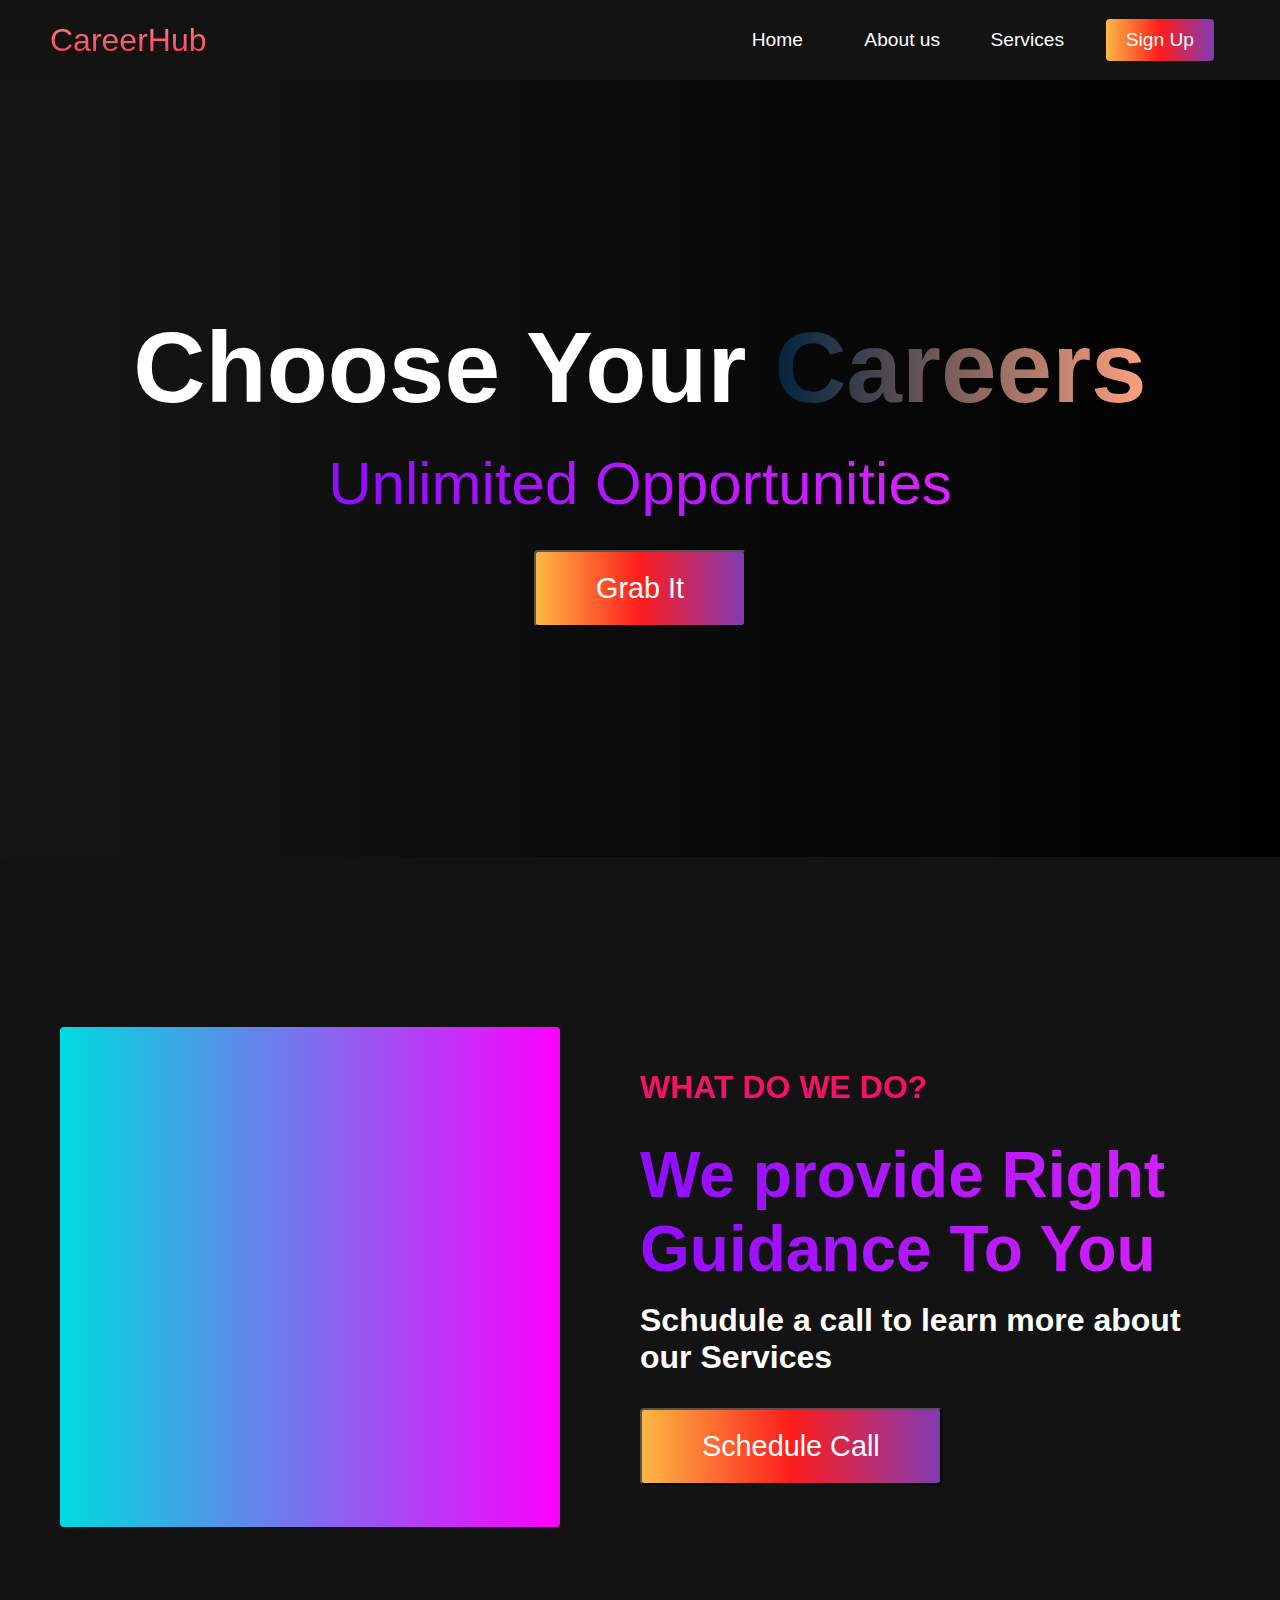
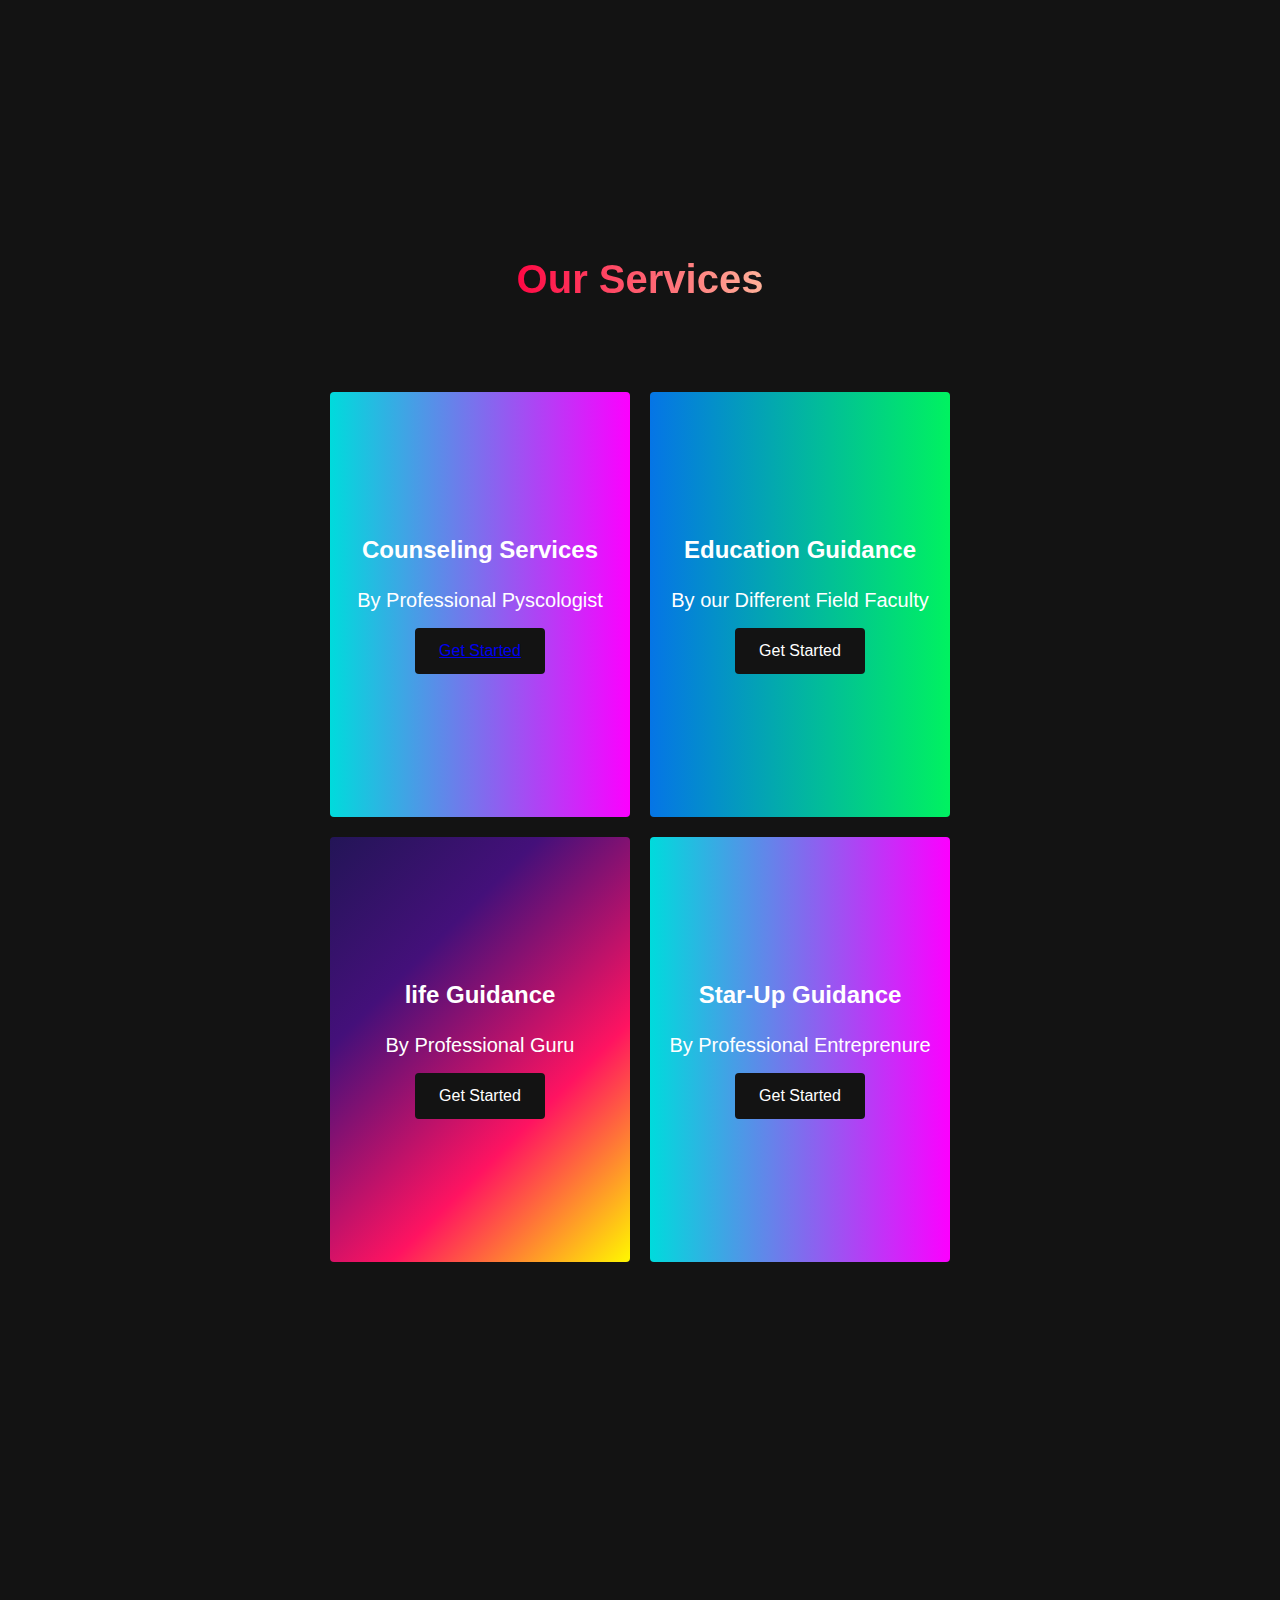
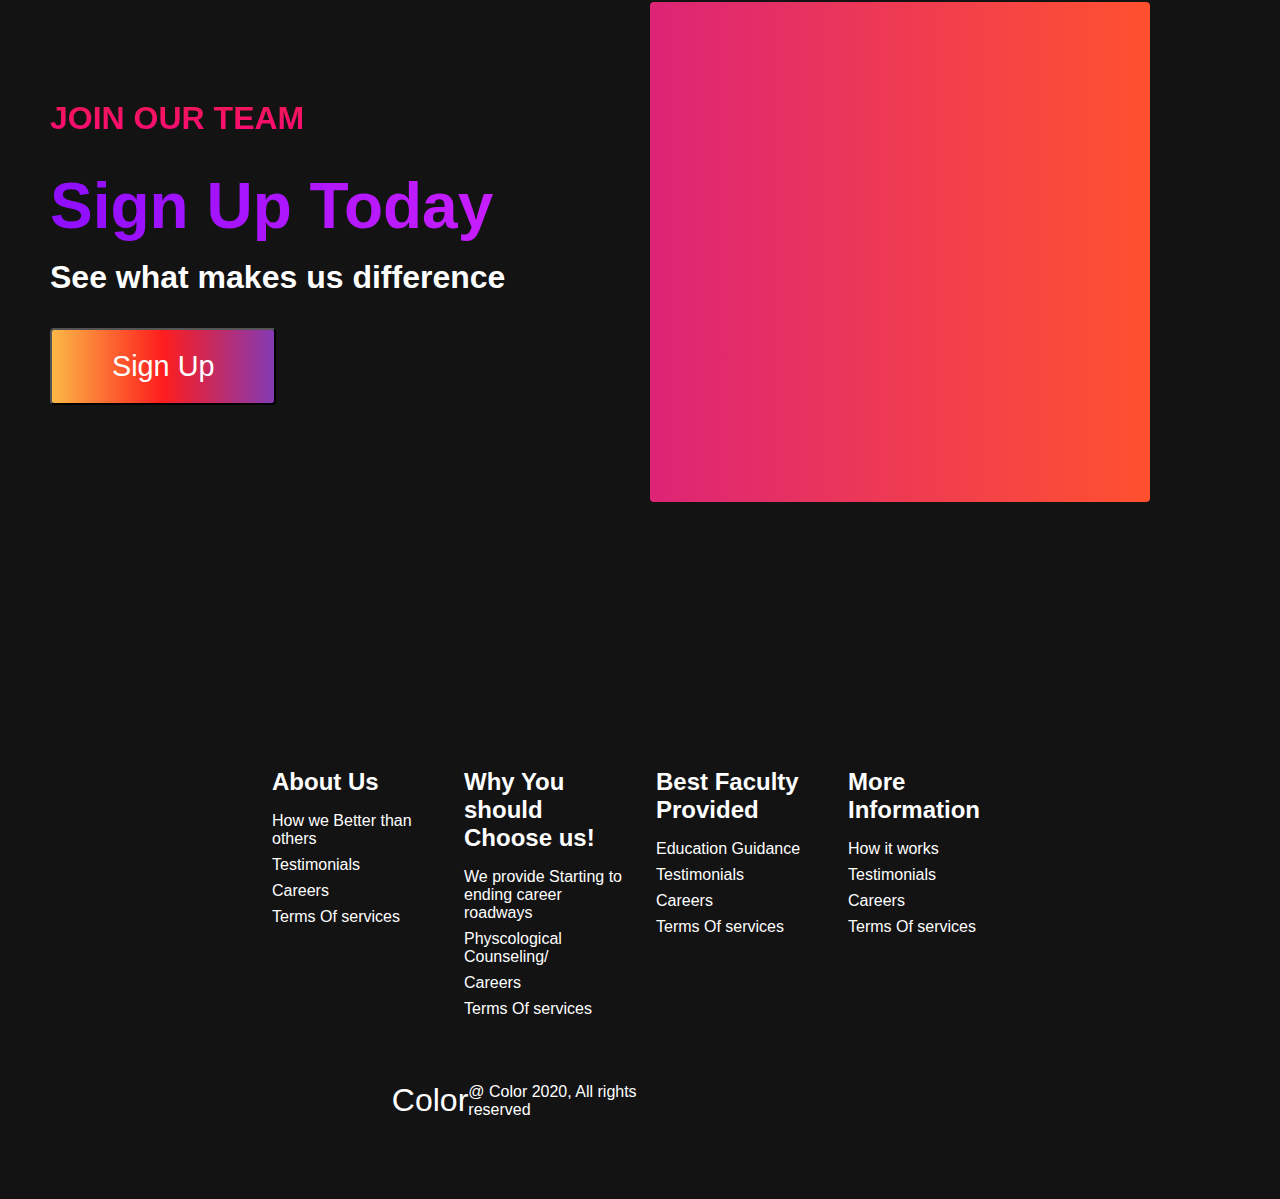
<file: index.html>
<!DOCTYPE html>
<html lang="en">
  <head>
    <meta charset="UTF-8" />
    <meta http-equiv="X-UA-Compatible" content="IE=edge" />
    <meta name="viewport" content="width=device-width, initial-scale=1.0" />
    <title>Welcome To CareerHUb Enchance Your Knowledge With Us!</title>
    <link rel="stylesheet" href="style.css" />
    <link
      rel="stylesheet"
      href="https://cdnjs.cloudflare.com/ajax/libs/font-awesome/6.1.1/css/all.min.css"
      integrity="sha512-KfkfwYDsLkIlwQp6LFnl8zNdLGxu9YAA1QvwINks4PhcElQSvqcyVLLD9aMhXd13uQjoXtEKNosOWaZqXgel0g=="
      crossorigin="anonymous"
      referrerpolicy="no-referrer"
    />
  </head>
  <body>
    <!-- Navbar section  -->

    <nav class="navbar">
      <div class="navbar__container">
        <a href="#home" id="navbar__logo">CareerHub</a>
        <div class="navbar__toggle" id="mobile-menu">
          <span class="bar"></span>
          <span class="bar"></span>
          <span class="bar"></span>
        </div>
        <ul class="navbar__menu">
          <li class="navbar__item">
            <a href="#home" class="navbar__links" id="home-page">Home</a>
          </li>

          <li class="navbar__item">
            <a href="#about" class="navbar__links" id="about-page">About us</a>
          </li>

          <li class="navbar__item">
            <a href="#home" class="navbar__links" id="services-page"
              >Services</a
            >
          </li>

          <li class="navbar__btn">
            <a href="login.html" target="_blank" class="button" id="Signup">Sign Up</a>
          </li>
        </ul>
      </div>
    </nav>

    <!-- Main heading  -->

    <div class="hero" id="home">
      <div class="hero__container">
        <h1 class="hero__heading">Choose Your <span>Careers</span></h1>
        <p class="hero__description">Unlimited Opportunities</p>
        <button class="main__btn"><a href="https://careerhub.website/" target="_blank">Grab It</a></button>
      </div>
    </div>

    <!-- About section -->
    <div class="main" id="about">
      <div class="main__container">
        <div class="main__img--container">
          <div class="main__img--card"><i class="fas fa-layer-group"></i></div>
        </div>
        <div class="main__content">
          <h1>What do we do?</h1>
          <h2>We provide Right Guidance To You</h2>
          <p>Schudule a call to learn more about our Services</p>
          <button class="main__btn"><a href="http://papermd.com/" target="_blank">Schedule Call</a></button>
        </div>
      </div>
    </div>

    <!-- Services Section -->
    <div class="services" id="services">
      <h1>Our Services</h1>
      <div class="services__wrapper">
        <div class="services__card">
          <h2>Counseling Services</h2>
          <p>By Professional Pyscologist</p>
          <div class="services__btn"><button> <a href="https://gainknowledgewithvicky.blogspot.com/?m=1" target="_blank"> Get Started </a></button></div>
        </div>

        <div class="services__card">
          <h2>Education Guidance</h2>
          <p>By our Different Field Faculty</p>
          <div class="services__btn"><button> Get Started</button></div>
        </div>

        <div class="services__card">
          <h2>life Guidance</h2>
          <p>By Professional Guru</p>
          <div class="services__btn"><button>Get Started</button></div>
        </div>

        <div class="services__card">
          <h2>Star-Up Guidance </h2>
          <p>By Professional Entreprenure</p>
          <div class="services__btn"><button>Get Started</button></div>
        </div>
      </div>
    </div>

    <!-- Features Section -->

    <div class="main" id="sign-up">
      <div class="main__container">
        <div class="main__content">
          <h1>Join Our Team</h1>
          <h2>Sign Up Today</h2>
          <p>See what makes us difference</p>
          <button class="main__btn"><a href="login.html">Sign Up</a></button>
        </div>
        <div class="main__img--container">
          <div class="main__img--card" id="card-2">
            <i class="fas fa-users"></i>
          </div>
        </div>
      </div>
    </div>

    <!-- Footer section -->

    <div class="footer__container">
      <div class="footer__links">
        <div class="footer__link--wrapper">
          <div class="footer__link--items">
            <h2>About Us</h2>
            <a href="/sign-up">How we Better than others</a>
            <a href="/sign-up">Testimonials</a>
            <a href="/sign-up">Careers</a>
            <a href="/sign-up">Terms Of services</a>
          </div>

          <div class="footer__link--items">
            <h2>Why You should Choose us!</h2>
            <a href="/sign-up">We provide Starting to ending career roadways</a>
            <a href="/sign-up">Physcological Counseling/</a>
            <a href="/sign-up">Careers</a>
            <a href="/sign-up">Terms Of services</a>
          </div>
        </div>

        <div class="footer__link--wrapper">
          <div class="footer__link--items">
            <h2>Best Faculty Provided</h2>
            <a href="/sign-up">Education Guidance</a>
            <a href="/sign-up">Testimonials</a>
            <a href="/sign-up">Careers</a>
            <a href="/sign-up">Terms Of services</a>
          </div>

          <div class="footer__link--items">
            <h2>More Information</h2>
            <a href="/sign-up">How it works</a>
            <a href="/sign-up">Testimonials</a>
            <a href="/sign-up">Careers</a>
            <a href="/sign-up">Terms Of services</a>
          </div>
        </div>
      </div>

      <section class="social-media">
        <div class="social__media--wrap">
          <div class="footer__logo">
            <a href="/" id="footer__logo">Color</a>
          </div>

          <p class="website__rights"> @ Color 2020, All rights reserved</p>
          <div class="social__icons">
            <a href="/" class="social__icon--link" target="_blank"
              ><i class="fab fa-facebook"></i
            ></a>

            <a href="/" class="social__icon--link"
              ><i class="fab fa-instagram"></i
            ></a>

            <a href="/" class="social__icon--link"
              ><i class="fab fa-youtube"></i
            ></a>

            <a href="/" class="social__icon--link"
              ><i class="fab fa-linkedin"></i
            ></a>

            <a href="/" class="social__icon--link"
              ><i class="fab fa-twitter"></i
            ></a>
          </div>
        </div>
      </section>
    </div>

    <script src="app.js"></script>
  </body>
</html>
</file>
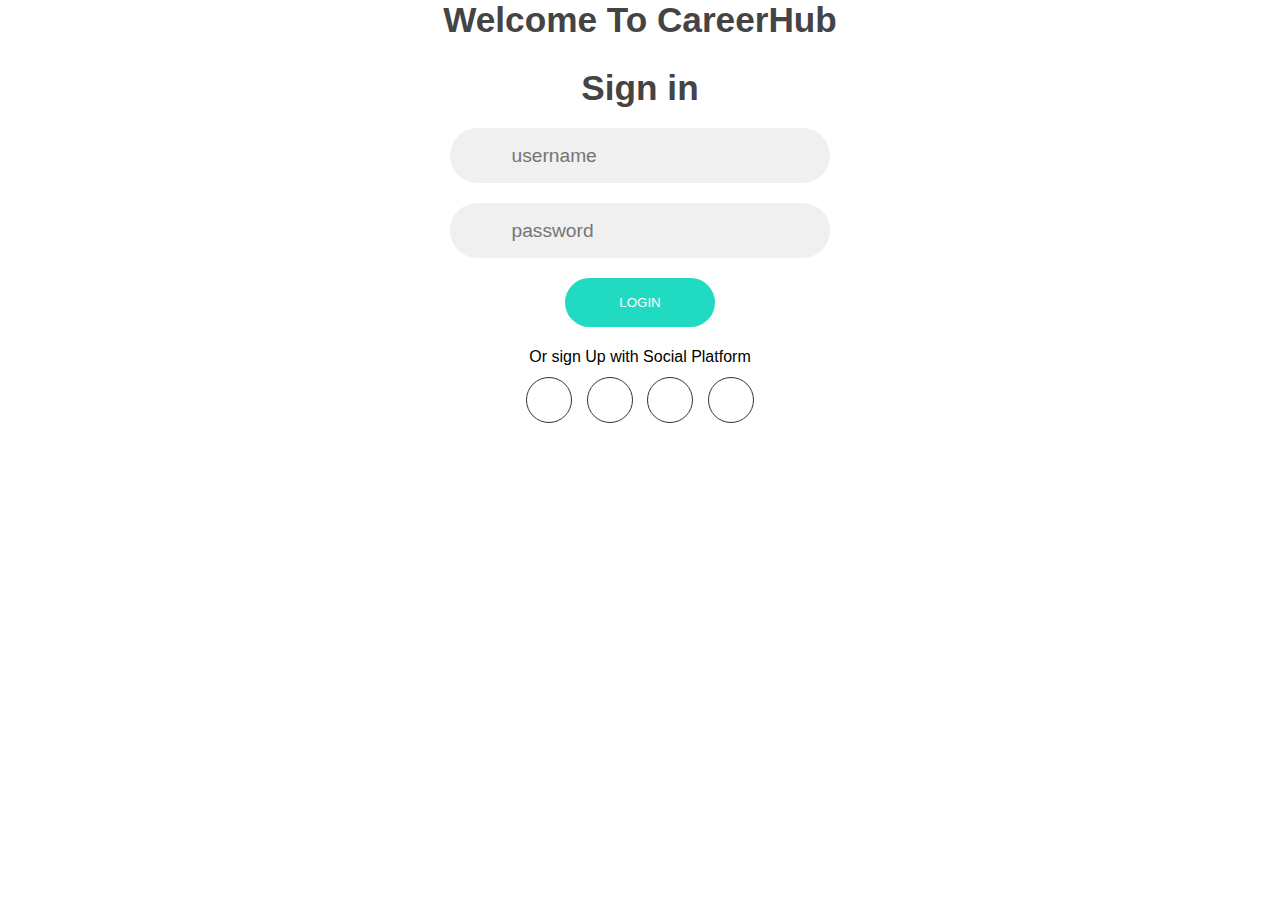
<file: login.html>
<!DOCTYPE html>
<html lang="en">
  <head>
    <meta charset="UTF-8" />
    <meta http-equiv="X-UA-Compatible" content="IE=edge" />
    <meta name="viewport" content="width=device-width, initial-scale=1.0" />
    <link
      rel="stylesheet"
      href="https://cdnjs.cloudflare.com/ajax/libs/font-awesome/6.1.1/css/all.min.css"
      integrity="sha512-KfkfwYDsLkIlwQp6LFnl8zNdLGxu9YAA1QvwINks4PhcElQSvqcyVLLD9aMhXd13uQjoXtEKNosOWaZqXgel0g=="
      crossorigin="anonymous"
      referrerpolicy="no-referrer"
    />
    <title>Register Here</title>
    <link rel="stylesheet" href="stylex.css" />
  </head>
  <body>
    <div class="container">
      <div class="forms-container">
        <div class="signin-signup">
          <form action="#" class="sign-in-form">
            <h1 class="title">Welcome To CareerHub</h2><br>
            <h2 class="title">Sign in</h2>
            <div class="input-field">
              <i class="fas fa-user"></i>
              <input type="text" placeholder="username" />
            </div>

            <div class="input-field">
              <i class="fas fa-lock"></i>
              <input type="password" placeholder="password" />
            </div>
            <input type="submit" class="btn solid" value="login">
            <p class="social-text">Or sign Up with Social Platform</p>
            <div class="social-media">
              <a href="#" class="social-icon">
                <i class="fab fa-facebook"></i>
              </a>

              <a href="#" class="social-icon">
                <i class="fab fa-instagram"></i>
              </a>

              <a href="#" class="social-icon">
                <i class="fab fa-linkedin"></i>
              </a>


              <a href="#" class="social-icon">
                <i class="fab fa-twitter"></i>
              </a>


            </div>
          </form>
        </div>
      </div>

      <div class="panels-container"></div>
    </div>

    <script src="app.js"></script>
  </body>
</html>
</file>
<file: style.css>
*{
    box-sizing: border-box;
    margin: 0;
    padding: 0;
    font-family: 'Kumbh Sans', sans-serif;
    scroll-behavior: smooth;
}
.navbar{
    background: #131313;
    height: 80px;
    display: flex;
    justify-content: center;
    align-items: center;
    font-size: 1.2rem;
    position: sticky;
    top: 0;
    z-index: 999;
}

.navbar__container{
    display: flex;
    justify-content: space-between;
    height: 80px;
    z-index: 1;
    width: 100%;
    max-width: 1300px;
    margin: 0 auto;
    padding: 0 50px;
}
#navbar__logo{
    background-color: #ff8177;
    background-image: linear-gradient(to top, #ff0844 0%, #ffb199 100%);
    background-size: 100%;
    -webkit-background-clip: text;
    -moz-background-clip: text;
    -webkit-text-fill-color: transparent;
    -moz-text-fill-color : transparent;
    display: flex;
    align-items: center;
    cursor: pointer;
    text-decoration: none;
    font-size: 2rem;
}

.navbar__menu{
    display: flex;
    align-items: center;
    list-style: none;
}
.navbar__item{
    height: 80px;
}
.navbar__links{
    color: #fff;
    display: flex;
    align-items: center;
    justify-content: center;
    width:125px ;
    text-decoration: none;
    height: 100%;
    transition: all 0.3s ease;
}

.navbar__btn{
    display: flex;
    justify-content: center;
    align-items: center;
    padding: 0 1rem;
    width: 100%;
}

.button{
    display: flex;
    justify-content: center;
    align-items: center;
    text-decoration: none;
    padding: 10px 20px;
    height: 100%;
    width: 100%;
    border: none;
    outline: none;
    border-radius: 4px;
    background: #833ab4;
    background: -webkit-linear-gradient(to right, #fcb845, #fd1d1d, #833ab4);
    background: linear-gradient(to right, #fcb845, #fd1d1d, #833ab4);
    color: #ffff;
    transition: all 0.3s ease;
}
.navbar__links:hover {
    color: #9518fc;
    transition: all 0.3s ease;
}

@media screen and (max-width: 960px){
    .navbar__container{
        display: flex;
        justify-content: space-between;
        z-index: 1;
        height: 80px;
        width: 100%;
        max-width: 1300px;
        padding: 0;
    }
    .navbar__menu{
        display: grid;
        grid-template-columns: auto;
        margin: 0;
        width: 100%;
        position: absolute;
        top: -1000px;
        opacity: 1;
        transition: all 0.5 ease;
        z-index: -1;
        /* background: #131313; */
    }

 .navbar__menu.active{
        background: #131313;
        top: 100%;
        opacity: 1;
        transition: all 0.5 ease;
        z-index: 99;
        height: 60vh;
        font-size: 1.6rem;
    }

#navbar__logo{
    padding-left: 25px;
}

.navbar__toggle .bar{
    width: 25px;
    height: 3px;
    margin: 5px;
    transition: all 0.3s ease-in-out;
    background: #fff;
}

.navbar__item{
    width: 100%;
}

.navbar__links{
    text-align: center;
    padding: 2rem;
    width: 100%;
    display: table;
    }

    .navbar__btn{
   padding-bottom: 2rem;
    }

.button{
    display: flex;
    justify-content: center;
    align-items: center;
    width: 80%;
    height: 80px;
    margin: 0;
}

#mobile-menu{
    position: absolute;
    top:20%;
    right: 5%;
    transform: translate(5%, 20%);
}
.navbar__toggle .bar{
    display: block;
    cursor: pointer;
}

#mobile-menu.is-active .bar:nth-child(2){
    opacity: 0;
}

#mobile-menu.is-active .bar:nth-child(1){
    transform: translateY(8px); rotate:(45deg);
}


#mobile-menu.is-active .bar:nth-child(3){
    transform: translateY(-8px); rotate:(-45deg);
}

}

/* Hero section */
.hero{
    background: #000000;
    background: linear-gradient(to right, #161616, #000000);
    padding: 200px 0;
}
.hero__container{
    display: flex;
    flex-direction: column;
    justify-content: center;
    align-items: center;
    max-width: 1200px;
    margin: 0 auto;
    height: 90%;
    text-align: center;
    padding: 30px;
}

.hero__heading{
    font-size:100px;
    margin-bottom: 24px;
    color: #fff;

}

.hero__heading span{
    background: #FFA17F;  /* fallback for old browsers */
background: -webkit-linear-gradient(to right, #00223E, #FFA17F);  /* Chrome 10-25, Safari 5.1-6 */
background: linear-gradient(to right, #00223E, #FFA17F); /* W3C, IE 10+/ Edge, Firefox 16+, Chrome 26+, Opera 12+, Safari 7+ */
background-size: 100%;
-webkit-background-clip: text;
-moz-background-clip: text;
-webkit-text-fill-color: transparent;
-moz-text-fill-color:transparent;

}
.hero__description{
    font-size:60px;
    background: #da22ff;  /* fallback for old browsers */
    background: -webkit-linear-gradient(to right, #9114ff, #da2fff);  /* Chrome 10-25, Safari 5.1-6 */
    background: linear-gradient(to right, #8f0eff, #da22ff); /* W3C, IE 10+/ Edge, Firefox 16+, Chrome 26+, Opera 12+, Safari 7+ */
    background-size: 100%;
    -webkit-background-clip: text;
   -moz-background-clip: text;
   -webkit-text-fill-color: transparent;
   -moz-text-fill-color:transparent;
}
.highlight{
    border-bottom: 4px solid rgb(132, 0, 255);
}

@media screen and (max-width: 760px) {
    .hero__heading{
        font-size: 60px;
    }

    .hero__description{
        font-size: 40px;
    }
}

/* About section */
.main{
    background-color: #131313;
    padding: 10rem 0;
}
.main__container{
    display: grid;
    grid-template-columns: 1fr 1fr;
    align-items: center;
    justify-content: center;
    margin: 0 auto;
    height: 90%;
    z-index: 1;
    width: 100%;
    max-width: 1300px;
    padding: 0 50px;

}

.main__content{
    color:#fff;
    width: 100%;
}

.main__content h1{
    font-size: 2rem;
    background-color: #fe3b6f;
    background-image: linear-gradient(to top, #ff087b 0%, #ed1a52 100%);
    background-size: 100%;
    -webkit-background-clip: text;
    -moz-background-clip: text;
    -webkit-text-fill-color: transparent;
    -moz-text-fill-color : transparent;
    text-transform: uppercase;
    margin-bottom: 32px;
}

.main__container h2{
    font-size: 4rem;
    background: #ff8177;  /* fallback for old browsers */
    background: -webkit-linear-gradient(to right, #9114ff, #da2fff);  /* Chrome 10-25, Safari 5.1-6 */
    background: linear-gradient(to right, #8f0eff, #da22ff); /* W3C, IE 10+/ Edge, Firefox 16+, Chrome 26+, Opera 12+, Safari 7+ */
    background-size: 100%;
    -webkit-background-clip: text;
  -moz-background-clip: text;
-webkit-text-fill-color: transparent;
-moz-text-fill-color:transparent;
}

.main__content p{
    margin-top: 1rem;
    font-size: 2rem;
    font-weight: 700;
}
.main__btn{
    font-size: 1.8rem;
    background: #833ab4;
    background: -webkit-linear-gradient(to right, #fcb845, #fd1d1d, #833ab4);
    background: linear-gradient(to right, #fcb845, #fd1d1d, #833ab4);
    padding: 20px 60px;
    border-radius: 4px;
    color: #fff;
    margin-top: 2rem;
    cursor: pointer;
    position: relative;
    transition: all 0.35s;
    outline: none;

}

.main__btn a{
    position: relative;
    z-index: 2;
    color: #fff;
    text-decoration: none;
}
.main__btn:after{
    position: absolute;
    content: '';
    top: 0;
    left: 0;
    width: 0;
    height: 100%;
    background: #ff1ead;
    transition: all 0.35s;
    border-radius: 4px;
}
.main__btn:hover{
    color: #fff;
}
.main__btn:hover:after{
    width: 100%;
}

.main__img--container{
    text-align: center;
}

.main__img--card{
margin: 10px;
height: 500px;
width: 500px;
border-radius: 4px;
display: flex;
flex-direction: column;
justify-content: center;
color: #fff;
background-image: linear-gradient(to right, #00dbde 0%, #fc00ff 100%);
}
.fa-layer-group,
.fa-users {
    font-size: 14rem;
}

#card-2{
    background: #ff512f;
    background: -webkit-linear-gradient(to right, #dd2476, #ff521f,);
    background: linear-gradient(to right, #dd2476, #ff512f);   
}

/* Mobile responsive */
@media screen and (max-width:1100px){
    .main__container{
        display: grid;
        grid-template-columns: 1fr;
        align-items: center;
        justify-content: center;
        width: 100%;
        margin: 0 auto;
        height: 90%;
    }
    
    .main__img--container{
        display: flex;
        justify-content: center;
    }
    .main__img--card{
        height: 425px;
        width: 425px;
    }

    .main__content{
        text-align: center;
        margin-bottom: 4rem;

    }
    .main__content h1{
        font-size: 2.5rem;
        margin-top: 2rem;
    }

    .main__content h2{
        font-size: 3rem;
    }

    .main__content p{
        margin-top: 1rem;
        font-size: 1.5rem;
    }
}

@media screen and (max-width: 480px) {
    .main__img-card{
        width: 250px;
        height: 250px;
    }

    .fa-users, .fa-layer-group{
        font-size: 4rem;
    }

    .main__content h1{
        font-size: 2rem;
        margin-top: 3rem;
    }

    .main__content h2{
        font-size: 2rem;
    }

    .main__content p{
        margin-top: 2rem;
        /* font-size: 1.5rem; */
    }

    .main__btn{
        padding: 12px 36px;
        margin: 2.5rem 0;
    }
}

/* services section */
.services{
    background: #131313;
    display: flex;
    flex-direction: column;
    justify-content: center;
    align-items: center;
    height: 100%;
    padding: 10rem 0;

}

.services h1{
    background-color: #ff8177;
    background-image: linear-gradient(to right, #ff0844 0%, #ffb199 100%);
    background-size: 100%;
    -webkit-background-clip: text;
    -moz-background-clip: text;
    -webkit-text-fill-color: transparent;
    -moz-text-fill-color : transparent;
    margin-bottom: 5rem;
    font-size: 2.5rem;
}

.services__wrapper{
    display: grid;
    grid-template-columns: 1fr 1fr 1fr 1fr;
    grid-template-rows: 1fr;
    /* text-decoration: none; */
}

.services__card{
    margin: 10px;
    height: 425px;
    width: 300px;
    border-radius: 4px;
    display: flex;
    flex-direction: column;
    justify-content: center;
    color: #fff;
    background-image: linear-gradient(to right, #00dbdc 0%, #fc00ff 100%);
    transition: 0.3s ease-in;
}

.services__card:nth-child(2){
    background: #00F260;  /* fallback for old browsers */
background: -webkit-linear-gradient(to right, #0575E6, #00F260);  /* Chrome 10-25, Safari 5.1-6 */
background: linear-gradient(to right, #0575E6, #00F260); /* W3C, IE 10+/ Edge, Firefox 16+, Chrome 26+, Opera 12+, Safari 7+ */


}

.services__card:nth-child(3){
   background-image: linear-gradient(
    -225deg,
    #231557 0%,
    #44107a 29%,
    #ff1361 67%,
    #fff800 100%
   );
}

.services__card h2{
    text-align: center;

}
.services__card p{
    text-align: center;
    margin-top: 25px;
    font-size: 20px;
}

.services__btn {
    display: flex;
    justify-content: center;
    margin-top: 16px;

text-decoration: none !important ;

}

.services__card button{
    color: #fff;
    padding: 14px 24px;
    border: none;
    outline: none;
    border-radius: 4px;
    background: #131313;
    font-size: 1rem;
}
.services__card button:hover{
    cursor: pointer;
}
.services__card:hover{
    transform: scale(1.075);
    transition: 0.3s ease-in;
    cursor: pointer;
}

@media screen and (max-width: 1300px) {
    .services__wrapper{
        grid-template-columns: 1fr 1fr;

    }
}

@media screen and (max-width: 768px) {
    .services__wrapper{
  grid-template-columns: 1fr;
    }
    
}

/* footer css */
.footer__container{
    background-color: #131313;
    padding: 5rem 0;
    display: flex;
    flex-direction: column;
    justify-content: center;
    align-items: center;
}

#footer__logo{
    color: #fff;
    display: flex;
    align-items: center;
    cursor: pointer;
    text-decoration: none;
    font-size: 2rem;
}

.footer__links{
    width: 100%;
    max-width: 1000px;
    display: flex;
    justify-content: center;
}

.footer__link--wrapper{
    display: flex;

}

.footer__link--items{
    display: flex;
    flex-direction: column;
    align-items:flex-start;
    margin: 16px;
    text-align: left;
    width: 160px;
    box-sizing: border-box;
}


.footer__link--items h2{
    margin-bottom: 16px;
    color: #fff;
}

.footer__link--items a{
    color: #fff;
    text-decoration: none;
    margin-bottom: 0.5rem;
    transition: 0.3 ease-out;
}

.footer__link--items a:hover{
    color: #e9e9e9;
    transition: 0.3 ease-out;
}

.social__icon--link{
    color: #fff;
    font-size: 24px;
}

.social__media{
    max-width: 1000px;
    width: 100%;
}

.social__media--wrap{
    display: flex;
    justify-content: space-between;
    align-items: center;
    width: 90%;
    max-width: 1000px;
    margin: 40px auto 0 auto;
}

.social__icons{
    display: flex;
    justify-content: space-between;
    align-items: center;
    width: 240px;
}

.website__rights{
    color: #fff;
}

@media screen and (max-width: 820px) {
    .footer__links{
        padding-top: 2rem;
    }
    #footer__logo{
        margin-bottom: 2rem;
    }

    .website__rights{
        margin-bottom: 2rem;
    }
    .footer__link--wrapper{
        flex-direction: column;

    }

    .social__media--wrap{
        flex-direction: column;
    }
}

@media screen and (max-width: 480px) {
    .footer__link--items{
        margin:0;
        padding: 10px;
        width: 100%;
    }

}
</file>
<file: stylex.css>
@import url('https://fonts.googleapis.com/css2?family=Open+Sans:wght@300&display=swap');

*{
    margin: 0;
    padding: 0;
    box-sizing: border-box;
}

body,
input{
    font-family: 'poppins',sans-serif;
}

.container{
    position: relative;
    width: 100%;
    background-color: #fff;
    min-height: 100vh;
    overflow: hidden;
}

.forms-container{
    position: absolute;
    width: 100%;
    height: 100%;
    top: 0;
    left: 0;
}

form{
    display: flex;
    flex-direction: column;
    justify-content: center;
    align-items: center ;
}
.title{
    font-size: 2.2rem;
    color: #444;
    margin-bottom: 10px;

}
.input-field{
    max-width: 380px;
    width: 100%;
    height: 55px;
    background-color: #f0f0f0;
    margin: 10px 0;
    border-radius: 55px;
    display: grid;
    grid-template-columns: 15% 85%;
    padding: 0 0.4rem;
    position: relative;
}

.input-field i{
    text-align: center;
    line-height: 55px;
    color: #acacac;
    font-size: 1.5rem;
}

.input-field input{
    background: none;
    outline: none;
    border: none;
    line-height: 1;
    font-weight: 600;
    font-size: 1.2rem;
    color: #333;

}

.input-field input:placeholder-shown{
    color: #aaa;
    font-weight: 500;  

}
.btn{
    width: 150px;
    height: 49px;
    outline: none;
    border: none;
    border-radius: 48px;
    background-color: #20dbc2;
    color: white;
    text-transform: uppercase;
    margin: 10px 0;
    transition: all 0.5s;

}
.btn:hover{
    background-color: #00bfa6;
}
.social-text{
    padding: 0.7rem 0;
}
.social-media{
    display: flex;
    justify-content: center;
}

.social-icon{
    height: 46px;
    width: 46px;
    border: 1px solid #333;
    margin: 0 0.45rem;
    display: flex;
    justify-content: center;
    align-items: center;
    text-decoration: none;
    color: #333;
    font-size: 1.3rem;
    border-radius: 50%;
    transition: all 0.5s;
}
</file>
